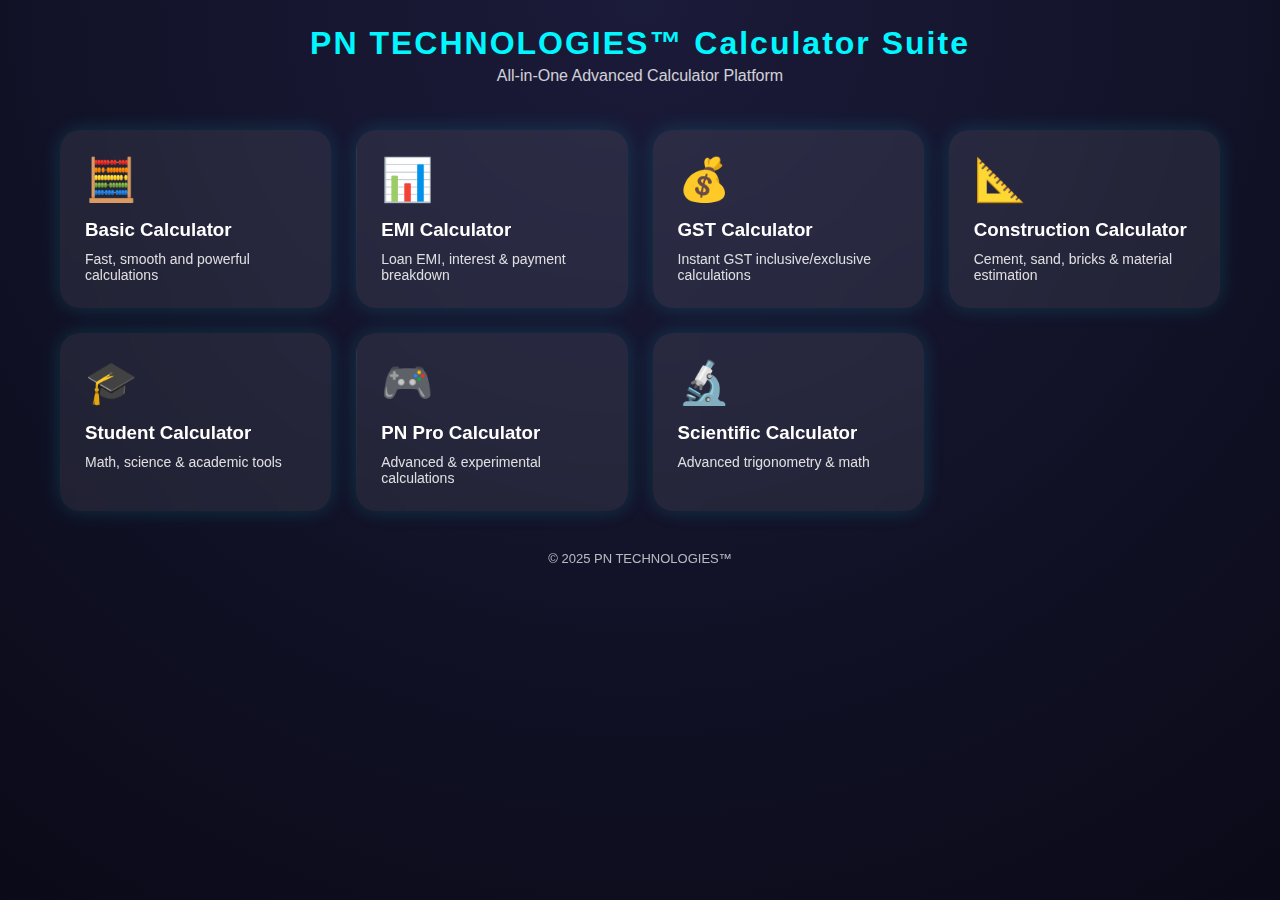
<file: index.html>
<!DOCTYPE html>
<html lang="en">
<head>
    <link rel="manifest" href="manifest.json">
<meta name="theme-color" content="#00f7ff">
<meta name="description" content="PN Calculator is an advanced online calculator with EMI, GST, Scientific, Student and Construction calculators. Fast, free and mobile friendly.">
<meta name="keywords" content="calculator, EMI calculator, GST calculator, scientific calculator, PN calculator">
<meta name="author" content="PN Technologies">

<meta charset="UTF-8">
<title>PN TECHNOLOGIES™ Calculator Suite</title>

<meta name="viewport" content="width=device-width, initial-scale=1.0">

<style>
*{
  margin:0;
  padding:0;
  box-sizing:border-box;
  font-family: 'Segoe UI', sans-serif;
}

body{
  min-height:100vh;
  background: radial-gradient(circle at top,#1b1b3a,#0a0a18);
  color:white;
}

/* Header */
header{
  padding:25px;
  text-align:center;
}

header h1{
  color:#00f7ff;
  letter-spacing:2px;
}

header p{
  opacity:0.8;
  margin-top:5px;
}

/* Cards Grid */
.container{
  max-width:1200px;
  margin:auto;
  padding:20px;
  display:grid;
  grid-template-columns: repeat(auto-fit, minmax(260px,1fr));
  gap:25px;
}

/* Card */
.card{
  background: rgba(255,255,255,0.08);
  backdrop-filter: blur(18px);
  border-radius:20px;
  padding:25px;
  cursor:pointer;
  transition: all 0.35s ease;
  box-shadow: 0 0 20px rgba(0,255,255,0.15);
  position:relative;
  overflow:hidden;
}

.card::before{
  content:"";
  position:absolute;
  inset:0;
  background: linear-gradient(120deg, transparent, rgba(255,255,255,0.15), transparent);
  transform: translateX(-100%);
  transition: 0.6s;
}

.card:hover::before{
  transform: translateX(100%);
}

.card:hover{
  transform: translateY(-10px) scale(1.02);
  box-shadow: 0 0 35px rgba(0,255,255,0.4);
}

/* Card Content */
.icon{
  font-size:42px;
  margin-bottom:15px;
}

.card h3{
  margin-bottom:10px;
}

.card p{
  font-size:14px;
  opacity:0.85;
}

/* Footer */
footer{
  text-align:center;
  padding:20px;
  font-size:13px;
  opacity:0.7;
}

/* Mobile Fix */
@media(max-width:500px){
  header h1{
    font-size:22px;
  }
}
</style>
</head>

<body>

<header>
  <h1>PN TECHNOLOGIES™ Calculator Suite</h1>
  <p>All-in-One Advanced Calculator Platform</p>
</header>

<div class="container">

  <div class="card" onclick="openCalc('basic.html')">
    <div class="icon">🧮</div>
    <h3>Basic Calculator</h3>
    <p>Fast, smooth and powerful calculations</p>
  </div>

  <div class="card" onclick="openCalc('emi.html')">
    <div class="icon">📊</div>
    <h3>EMI Calculator</h3>
    <p>Loan EMI, interest & payment breakdown</p>
  </div>

  <div class="card" onclick="openCalc('gst.html')">
    <div class="icon">💰</div>
    <h3>GST Calculator</h3>
    <p>Instant GST inclusive/exclusive calculations</p>
  </div>

  <div class="card" onclick="openCalc('construction.html')">
    <div class="icon">📐</div>
    <h3>Construction Calculator</h3>
    <p>Cement, sand, bricks & material estimation</p>
  </div>

  <div class="card" onclick="openCalc('student.html')">
    <div class="icon">🎓</div>
    <h3>Student Calculator</h3>
    <p>Math, science & academic tools</p>
  </div>

  <div class="card" onclick="openCalc('pro.html')">
    <div class="icon">🎮</div>
    <h3>PN Pro Calculator</h3>
    <p>Advanced & experimental calculations</p>
  </div>
  <div class="card" onclick="openCalc('scientific.html')">
  <div class="icon">🔬</div>
  <h3>Scientific Calculator</h3>
  <p>Advanced trigonometry & math</p>
</div>




</div>

<footer>
  © 2025 PN TECHNOLOGIES™
</footer>

<script>
function openCalc(page){
  window.location.href = page;
}
</script>
<script>
if ("serviceWorker" in navigator) {
  navigator.serviceWorker.register("service-worker.js");
}
</script>

</body>
</html>
</file>
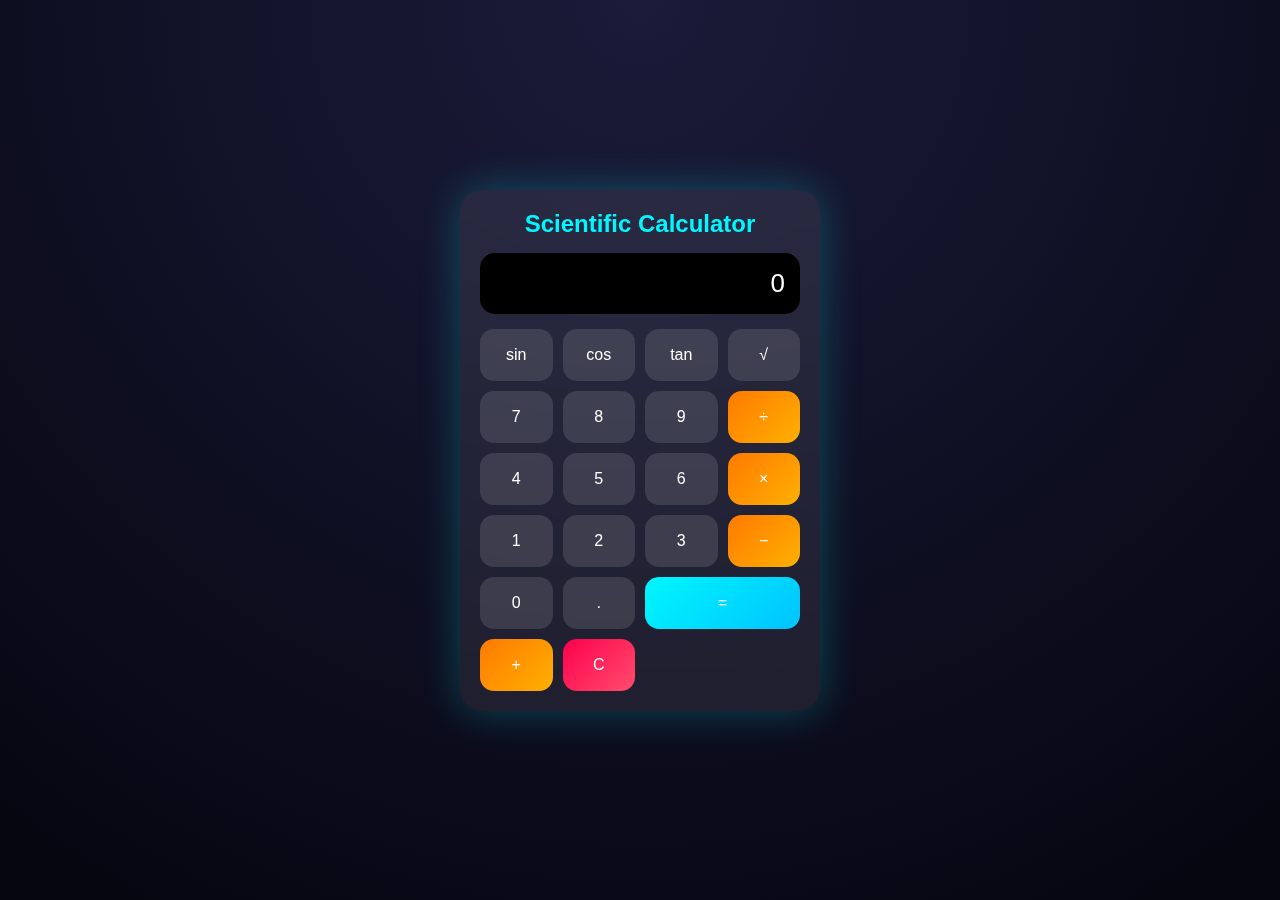
<file: basic.html>
<!DOCTYPE html>
<html>
<head>
<title>PN Calculator</title>
<meta name="viewport" content="width=device-width, initial-scale=1">
<link rel="stylesheet" href="style.css">
<script src="common.js"></script>
</head>

<body onload="init()">

<div class="app">
  <div class="header"><h2>Scientific Calculator</h2></div>
  <div id="display" class="display">0</div>

  <div class="buttons">
    <button onclick="sin()">sin</button>
    <button onclick="cos()">cos</button>
    <button onclick="tan()">tan</button>
    <button onclick="sqrt()">√</button>

    <button onclick="add('7')">7</button>
    <button onclick="add('8')">8</button>
    <button onclick="add('9')">9</button>
    <button class="op" onclick="add('/')">÷</button>

    <button onclick="add('4')">4</button>
    <button onclick="add('5')">5</button>
    <button onclick="add('6')">6</button>
    <button class="op" onclick="add('*')">×</button>

    <button onclick="add('1')">1</button>
    <button onclick="add('2')">2</button>
    <button onclick="add('3')">3</button>
    <button class="op" onclick="add('-')">−</button>

    <button onclick="add('0')">0</button>
    <button onclick="add('.')">.</button>
    <button class="eq" onclick="calculate()">=</button>
    <button class="op" onclick="add('+')">+</button>

    <button class="clear" onclick="clearAll()">C</button>
  </div>
</div>

</body>
</html>
</file>
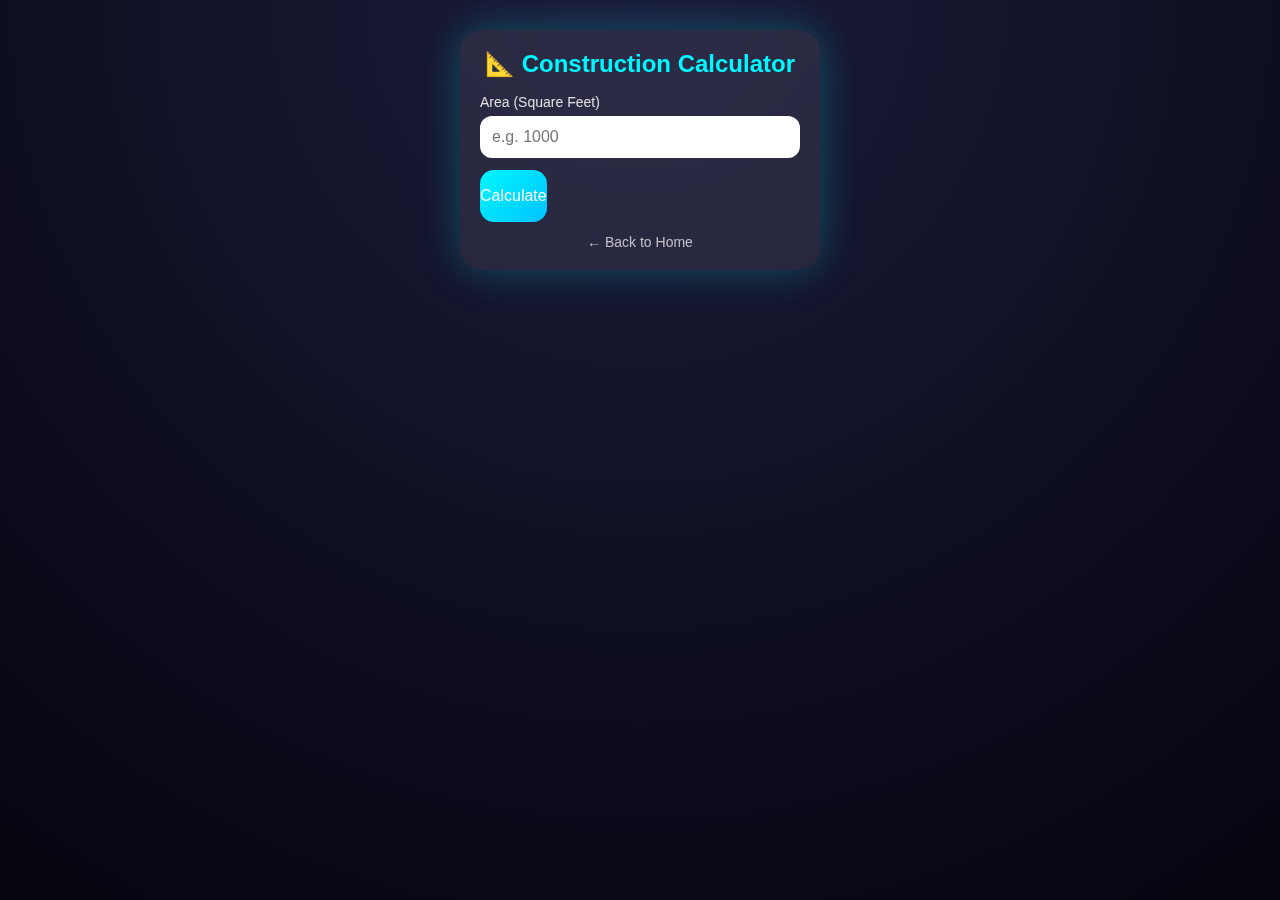
<file: construction.html>
<!DOCTYPE html>
<html lang="en">
<head>
<meta charset="UTF-8">
<title>PN Construction Calculator</title>
<meta name="viewport" content="width=device-width, initial-scale=1.0">
<link rel="stylesheet" href="style.css">

<style>
body{
  align-items:flex-start;
  padding-top:30px;
}

.input-group{
  margin-bottom:12px;
}

label{
  font-size:14px;
  opacity:0.85;
}

input{
  width:100%;
  padding:12px;
  margin-top:5px;
  border-radius:12px;
  border:none;
  font-size:16px;
  outline:none;
}

.result{
  background:black;
  padding:15px;
  border-radius:15px;
  margin-top:15px;
}

.result div{
  margin:6px 0;
}

.back{
  text-align:center;
  margin-top:12px;
  font-size:14px;
  cursor:pointer;
  opacity:0.7;
}
.back:hover{
  color:#00f7ff;
}
</style>
</head>

<body>

<div class="app">
  <div class="header">
    <h2>📐 Construction Calculator</h2>
  </div>

  <div class="input-group">
    <label>Area (Square Feet)</label>
    <input type="number" id="area" placeholder="e.g. 1000">
  </div>

  <button class="eq" onclick="calculate()">Calculate</button>

  <div class="result" id="result" style="display:none;">
    <div><b>Bricks Required:</b> <span id="bricks">0</span></div>
    <div><b>Cement Bags:</b> <span id="cement">0</span></div>
    <div><b>Sand Required:</b> <span id="sand">0</span> m³</div>
  </div>

  <div class="back" onclick="goHome()">← Back to Home</div>
</div>

<script>
function calculate(){
  let area = parseFloat(document.getElementById("area").value);

  if(!area){
    alert("Please enter area");
    return;
  }

  let bricks = Math.ceil(area * 60);
  let cement = Math.ceil(area / 30);
  let sand = (area * 0.02).toFixed(2);

  document.getElementById("bricks").innerText = bricks;
  document.getElementById("cement").innerText = cement;
  document.getElementById("sand").innerText = sand;

  document.getElementById("result").style.display = "block";
}

function goHome(){
  window.location.href = "index.html";
}
</script>

</body>
</html>
</file>
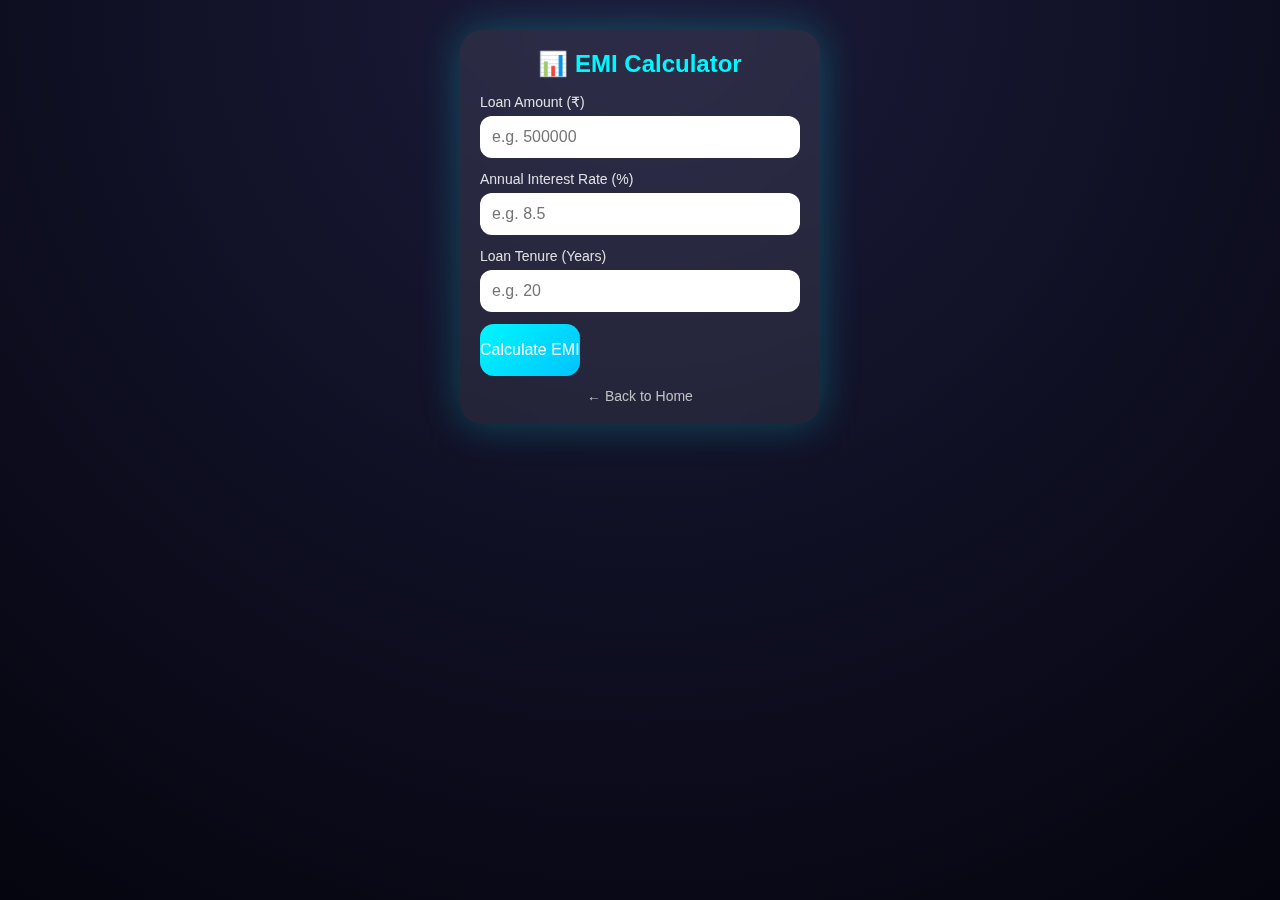
<file: emi.html>
<!DOCTYPE html>
<html lang="en">
<head>
<meta charset="UTF-8">
<title>PN EMI Calculator</title>
<meta name="viewport" content="width=device-width, initial-scale=1.0">
<link rel="stylesheet" href="style.css">
<style>
body{
  align-items:flex-start;
  padding-top:30px;
}

.input-group{
  margin-bottom:12px;
}

label{
  font-size:14px;
  opacity:0.85;
}

input{
  width:100%;
  padding:12px;
  margin-top:5px;
  border-radius:12px;
  border:none;
  font-size:16px;
  outline:none;
}

.result{
  background:black;
  padding:15px;
  border-radius:15px;
  margin-top:15px;
  text-align:center;
}

.result h3{
  color:#00f7ff;
  margin-bottom:5px;
}

.back{
  text-align:center;
  margin-top:12px;
  font-size:14px;
  cursor:pointer;
  opacity:0.7;
}
.back:hover{
  color:#00f7ff;
}
</style>
</head>

<body>

<div class="app">
  <div class="header">
    <h2>📊 EMI Calculator</h2>
  </div>

  <div class="input-group">
    <label>Loan Amount (₹)</label>
    <input type="number" id="amount" placeholder="e.g. 500000">
  </div>

  <div class="input-group">
    <label>Annual Interest Rate (%)</label>
    <input type="number" id="rate" placeholder="e.g. 8.5">
  </div>

  <div class="input-group">
    <label>Loan Tenure (Years)</label>
    <input type="number" id="years" placeholder="e.g. 20">
  </div>

  <button class="eq" onclick="calculateEMI()">Calculate EMI</button>

  <div class="result" id="result" style="display:none;">
    <h3>Monthly EMI</h3>
    <div id="emiValue">₹0</div>

    <hr style="margin:10px 0;opacity:0.2;">

    <div>Total Interest: <b id="interest">₹0</b></div>
    <div>Total Payment: <b id="total">₹0</b></div>
  </div>

  <div class="back" onclick="goHome()">← Back to Home</div>
</div>

<script>
function calculateEMI(){
  let P = parseFloat(document.getElementById("amount").value);
  let annualRate = parseFloat(document.getElementById("rate").value);
  let years = parseFloat(document.getElementById("years").value);

  if(!P || !annualRate || !years){
    alert("Please fill all fields");
    return;
  }

  let R = annualRate / 12 / 100;
  let N = years * 12;

  let EMI = (P * R * Math.pow(1+R, N)) / (Math.pow(1+R, N) - 1);

  let totalPayment = EMI * N;
  let totalInterest = totalPayment - P;

  document.getElementById("emiValue").innerText = "₹" + EMI.toFixed(2);
  document.getElementById("interest").innerText = "₹" + totalInterest.toFixed(2);
  document.getElementById("total").innerText = "₹" + totalPayment.toFixed(2);

  document.getElementById("result").style.display = "block";
}

function goHome(){
  window.location.href = "index.html";
}
</script>

</body>
</html>
</file>
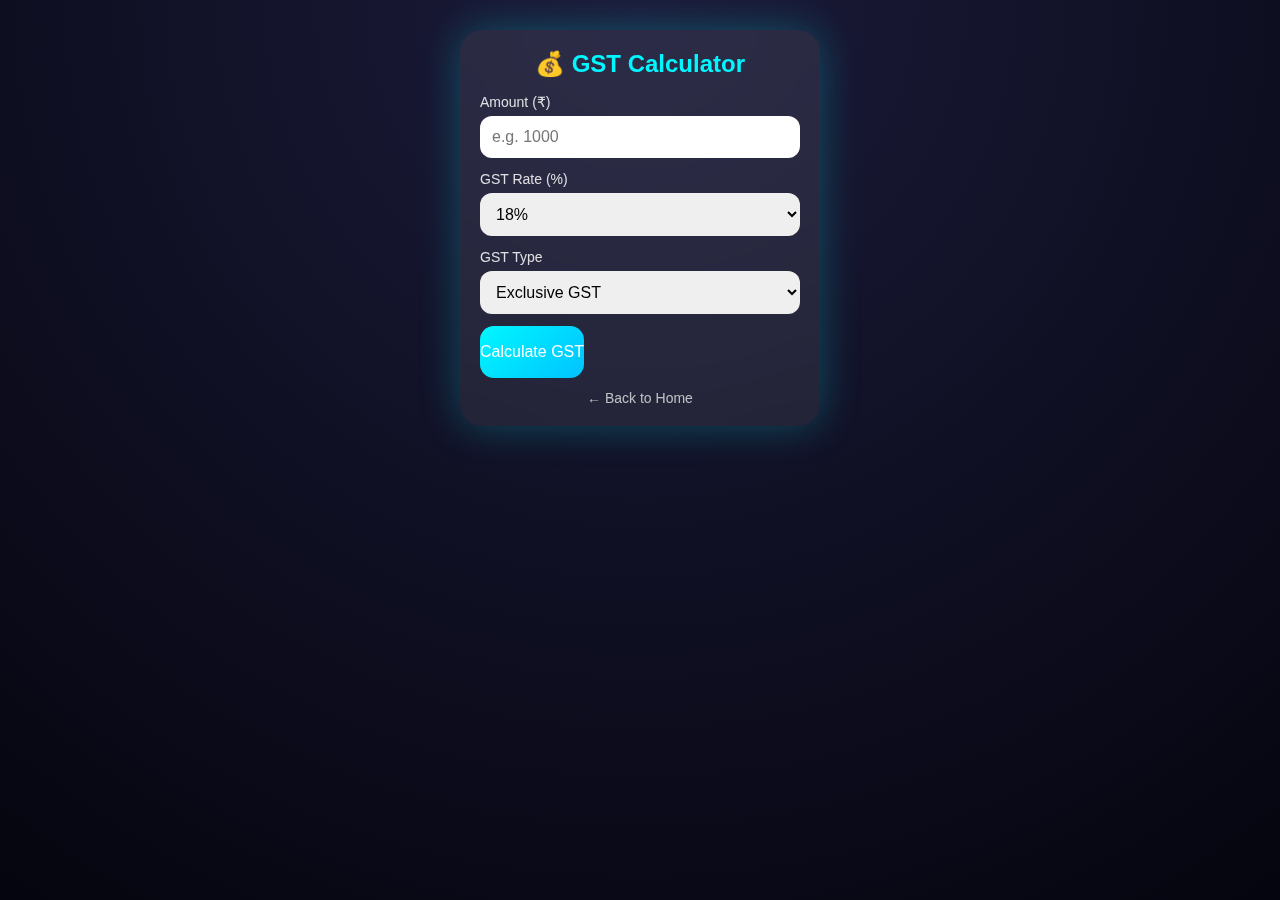
<file: gst.html>
<!DOCTYPE html>
<html lang="en">
<head>
<meta charset="UTF-8">
<title>PN GST Calculator</title>
<meta name="viewport" content="width=device-width, initial-scale=1.0">
<link rel="stylesheet" href="style.css">

<style>
body{
  align-items:flex-start;
  padding-top:30px;
}

.input-group{
  margin-bottom:12px;
}

label{
  font-size:14px;
  opacity:0.85;
}

input, select{
  width:100%;
  padding:12px;
  margin-top:5px;
  border-radius:12px;
  border:none;
  font-size:16px;
  outline:none;
}

.result{
  background:black;
  padding:15px;
  border-radius:15px;
  margin-top:15px;
}

.result div{
  margin:6px 0;
}

.back{
  text-align:center;
  margin-top:12px;
  font-size:14px;
  cursor:pointer;
  opacity:0.7;
}
.back:hover{
  color:#00f7ff;
}
</style>
</head>

<body>

<div class="app">
  <div class="header">
    <h2>💰 GST Calculator</h2>
  </div>

  <div class="input-group">
    <label>Amount (₹)</label>
    <input type="number" id="amount" placeholder="e.g. 1000">
  </div>

  <div class="input-group">
    <label>GST Rate (%)</label>
    <select id="rate">
      <option value="5">5%</option>
      <option value="12">12%</option>
      <option value="18" selected>18%</option>
      <option value="28">28%</option>
    </select>
  </div>

  <div class="input-group">
    <label>GST Type</label>
    <select id="type">
      <option value="exclusive">Exclusive GST</option>
      <option value="inclusive">Inclusive GST</option>
    </select>
  </div>

  <button class="eq" onclick="calculateGST()">Calculate GST</button>

  <div class="result" id="result" style="display:none;">
    <div><b>Original Amount:</b> ₹<span id="original">0</span></div>
    <div><b>GST Amount:</b> ₹<span id="gst">0</span></div>
    <div><b>Total Amount:</b> ₹<span id="total">0</span></div>
  </div>

  <div class="back" onclick="goHome()">← Back to Home</div>
</div>

<script>
function calculateGST(){
  let amount = parseFloat(document.getElementById("amount").value);
  let rate = parseFloat(document.getElementById("rate").value);
  let type = document.getElementById("type").value;

  if(!amount || !rate){
    alert("Please enter amount");
    return;
  }

  let gst = 0, original = 0, total = 0;

  if(type === "exclusive"){
    gst = amount * rate / 100;
    original = amount;
    total = amount + gst;
  }else{
    gst = amount * rate / (100 + rate);
    original = amount - gst;
    total = amount;
  }

  document.getElementById("original").innerText = original.toFixed(2);
  document.getElementById("gst").innerText = gst.toFixed(2);
  document.getElementById("total").innerText = total.toFixed(2);

  document.getElementById("result").style.display = "block";
}

function goHome(){
  window.location.href = "index.html";
}
</script>

</body>
</html>
</file>
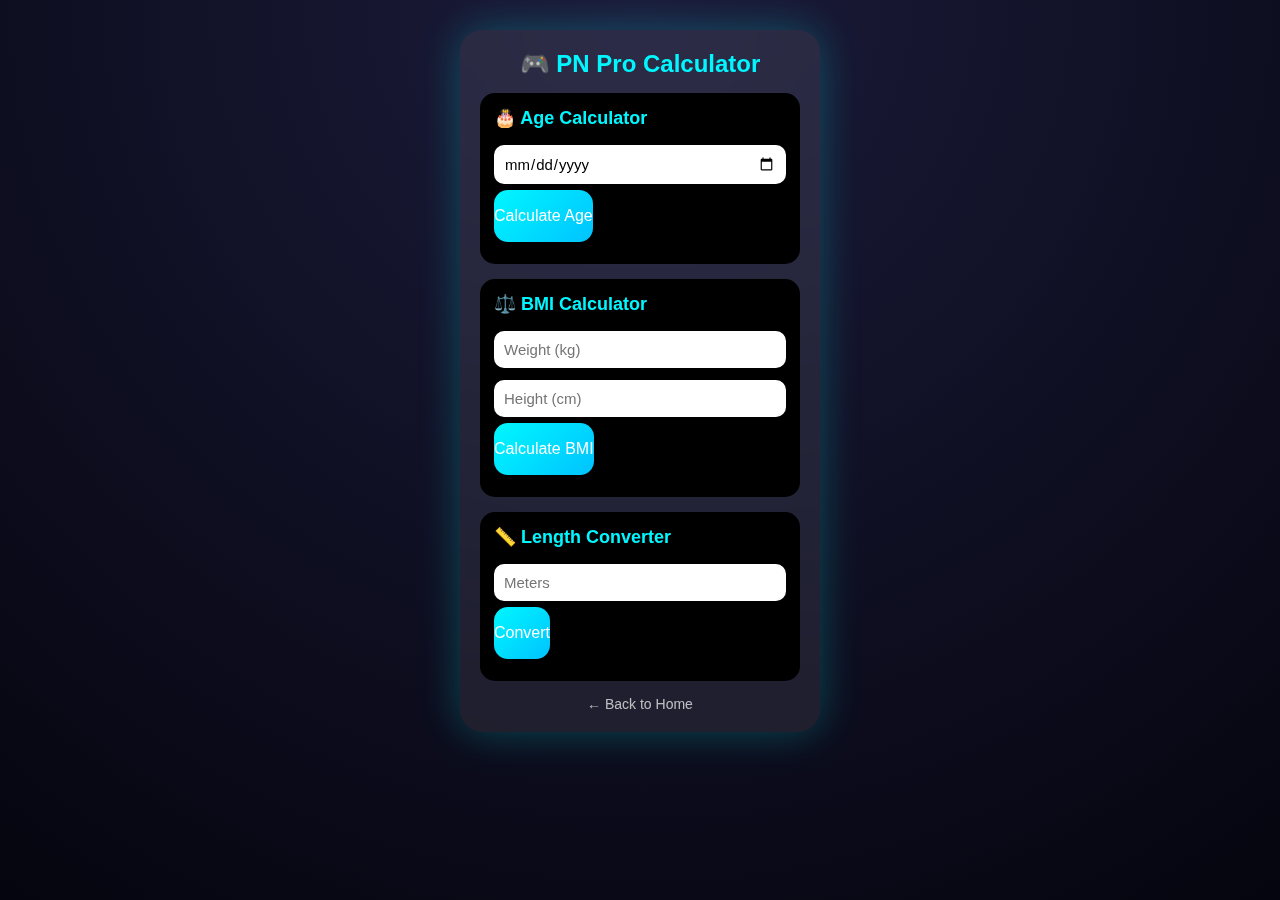
<file: pro.html>
<!DOCTYPE html>
<html lang="en">
<head>
<meta charset="UTF-8">
<title>PN Pro Calculator</title>
<meta name="viewport" content="width=device-width, initial-scale=1.0">
<link rel="stylesheet" href="style.css">

<style>
body{
  align-items:flex-start;
  padding-top:30px;
}

.section{
  background:black;
  padding:14px;
  border-radius:15px;
  margin-bottom:15px;
}

.section h3{
  color:#00f7ff;
  margin-bottom:10px;
  font-size:18px;
}

input, select{
  width:100%;
  padding:10px;
  margin:6px 0;
  border-radius:10px;
  border:none;
  font-size:15px;
}

.result{
  margin-top:8px;
  font-weight:bold;
}

.back{
  text-align:center;
  margin-top:12px;
  font-size:14px;
  cursor:pointer;
  opacity:0.7;
}
.back:hover{ color:#00f7ff; }
</style>
</head>

<body>

<div class="app">
  <div class="header">
    <h2>🎮 PN Pro Calculator</h2>
  </div>

  <!-- AGE CALCULATOR -->
  <div class="section">
    <h3>🎂 Age Calculator</h3>
    <input type="date" id="dob">
    <button class="eq" onclick="calcAge()">Calculate Age</button>
    <div class="result" id="ageResult"></div>
  </div>

  <!-- BMI CALCULATOR -->
  <div class="section">
    <h3>⚖️ BMI Calculator</h3>
    <input type="number" id="weight" placeholder="Weight (kg)">
    <input type="number" id="height" placeholder="Height (cm)">
    <button class="eq" onclick="calcBMI()">Calculate BMI</button>
    <div class="result" id="bmiResult"></div>
  </div>

  <!-- UNIT CONVERTER -->
  <div class="section">
    <h3>📏 Length Converter</h3>
    <input type="number" id="meters" placeholder="Meters">
    <button class="eq" onclick="convert()">Convert</button>
    <div class="result" id="unitResult"></div>
  </div>

  <div class="back" onclick="goHome()">← Back to Home</div>
</div>

<script>
function calcAge(){
  let dob = new Date(document.getElementById("dob").value);
  if(!dob.getTime()){
    alert("Select date of birth");
    return;
  }
  let diff = Date.now() - dob.getTime();
  let age = new Date(diff).getUTCFullYear() - 1970;
  document.getElementById("ageResult").innerText = "Age: " + age + " years";
}

function calcBMI(){
  let w = weight.value;
  let h = height.value / 100;
  if(!w || !h){
    alert("Enter height & weight");
    return;
  }
  let bmi = (w / (h*h)).toFixed(2);
  let status = bmi < 18.5 ? "Underweight" :
               bmi < 25 ? "Normal" :
               bmi < 30 ? "Overweight" : "Obese";
  document.getElementById("bmiResult").innerText =
    "BMI: " + bmi + " (" + status + ")";
}

function convert(){
  let m = meters.value;
  if(!m){
    alert("Enter meters");
    return;
  }
  let feet = (m * 3.281).toFixed(2);
  let inches = (m * 39.37).toFixed(2);
  document.getElementById("unitResult").innerText =
    feet + " ft | " + inches + " in";
}

function goHome(){
  window.location.href = "index.html";
}
</script>

</body>
</html>
</file>
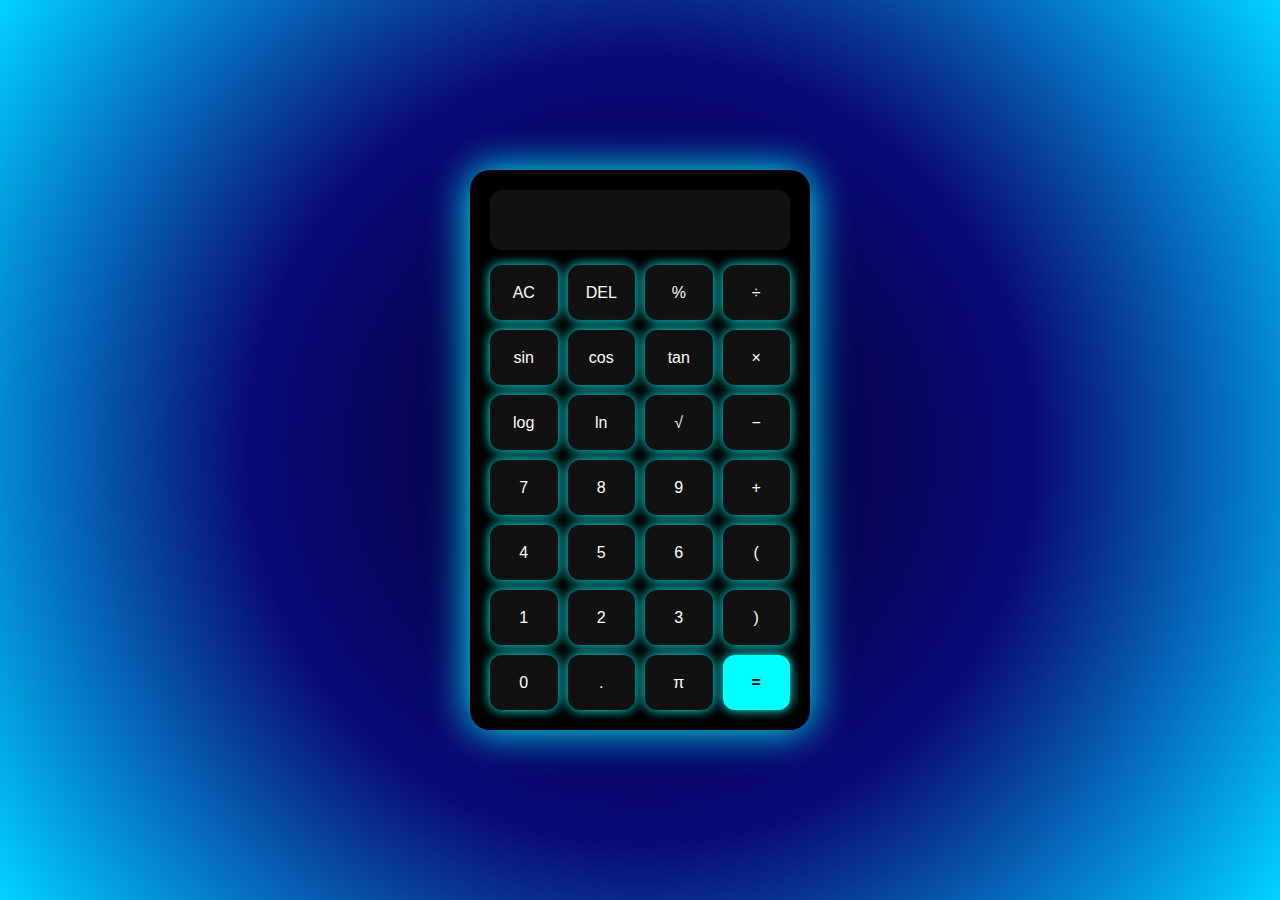
<file: scientific.html>
<!DOCTYPE html>
<html lang="en">
<head>
<meta charset="UTF-8">
<title>PN Scientific Calculator</title>
<meta name="viewport" content="width=device-width, initial-scale=1.0">
<link rel="stylesheet" href="style.css">


<style>
body {
  margin: 0;
  height: 100vh;
  display: flex;
  justify-content: center;
  align-items: center;
  background: radial-gradient(circle, #020024, #090979, #00d4ff);
  font-family: Arial, sans-serif;
}

.calc {
  width: 340px;
  background: #000;
  padding: 20px;
  border-radius: 20px;
  box-shadow: 0 0 40px cyan;
}

#display {
  width: 100%;
  height: 60px;
  font-size: 24px;
  border-radius: 12px;
  border: none;
  padding: 10px;
  background: #111;
  color: cyan;
  text-align: right;
  margin-bottom: 15px;
}

.buttons {
  display: grid;
  grid-template-columns: repeat(4, 1fr);
  gap: 10px;
}

button {
  height: 55px;
  border-radius: 12px;
  border: none;
  font-size: 16px;
  background: #111;
  color: white;
  box-shadow: 0 0 12px #00ffff;
  cursor: pointer;
}

button:hover {
  background: cyan;
  color: black;
}

.equal {
  background: #00ffff;
  color: black;
  font-weight: bold;
}
</style>
</head>

<body>

<div class="calc">
  <input type="text" id="display" readonly>

  <div class="buttons">
    <button onclick="clearDisplay()">AC</button>
    <button onclick="del()">DEL</button>
    <button onclick="add('%')">%</button>
    <button onclick="add('/')">÷</button>

    <button onclick="add('sin(')">sin</button>
    <button onclick="add('cos(')">cos</button>
    <button onclick="add('tan(')">tan</button>
    <button onclick="add('*')">×</button>

    <button onclick="add('log(')">log</button>
    <button onclick="add('ln(')">ln</button>
    <button onclick="add('sqrt(')">√</button>
    <button onclick="add('-')">−</button>

    <button onclick="add('7')">7</button>
    <button onclick="add('8')">8</button>
    <button onclick="add('9')">9</button>
    <button onclick="add('+')">+</button>

    <button onclick="add('4')">4</button>
    <button onclick="add('5')">5</button>
    <button onclick="add('6')">6</button>
    <button onclick="add('(')">(</button>

    <button onclick="add('1')">1</button>
    <button onclick="add('2')">2</button>
    <button onclick="add('3')">3</button>
    <button onclick="add(')')">)</button>

    <button onclick="add('0')">0</button>
    <button onclick="add('.')">.</button>
    <button onclick="add('Math.PI')">π</button>
    <button class="equal" onclick="calculate()">=</button>
  </div>
</div>

<script>
let display = document.getElementById("display");

function add(value) {
  display.value += value;
}

function clearDisplay() {
  display.value = "";
}

function del() {
  display.value = display.value.slice(0, -1);
}

function calculate() {
  try {
    let exp = display.value
      .replace(/sin/g, "Math.sin")
      .replace(/cos/g, "Math.cos")
      .replace(/tan/g, "Math.tan")
      .replace(/log/g, "Math.log10")
      .replace(/ln/g, "Math.log")
      .replace(/sqrt/g, "Math.sqrt");

    display.value = eval(exp);
  } catch {
    display.value = "Error";
  }
}
</script>

</body>
</html>
</file>
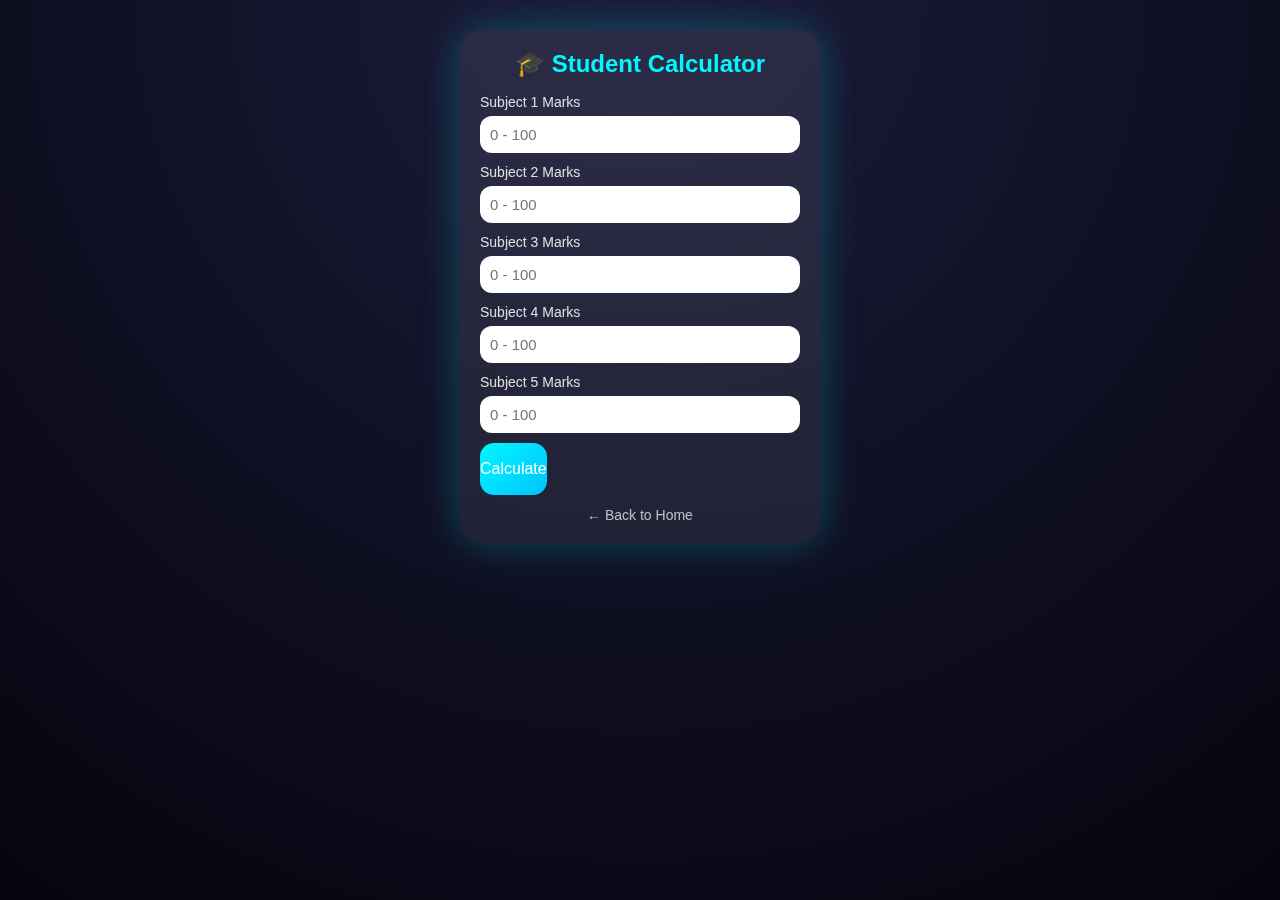
<file: student.html>
<!DOCTYPE html>
<html lang="en">
<head>
<meta charset="UTF-8">
<title>PN Student Calculator</title>
<meta name="viewport" content="width=device-width, initial-scale=1.0">
<link rel="stylesheet" href="style.css">

<style>
body{
  align-items:flex-start;
  padding-top:30px;
}

.input-group{
  margin-bottom:10px;
}

label{
  font-size:14px;
  opacity:0.85;
}

input{
  width:100%;
  padding:10px;
  margin-top:5px;
  border-radius:12px;
  border:none;
  font-size:15px;
  outline:none;
}

.result{
  background:black;
  padding:15px;
  border-radius:15px;
  margin-top:15px;
}

.result div{
  margin:6px 0;
}

.grade{
  font-size:20px;
  color:#00f7ff;
  text-align:center;
  margin-top:8px;
}

.back{
  text-align:center;
  margin-top:12px;
  font-size:14px;
  cursor:pointer;
  opacity:0.7;
}
.back:hover{
  color:#00f7ff;
}
</style>
</head>

<body>

<div class="app">
  <div class="header">
    <h2>🎓 Student Calculator</h2>
  </div>

  <div class="input-group">
    <label>Subject 1 Marks</label>
    <input type="number" id="s1" placeholder="0 - 100">
  </div>

  <div class="input-group">
    <label>Subject 2 Marks</label>
    <input type="number" id="s2" placeholder="0 - 100">
  </div>

  <div class="input-group">
    <label>Subject 3 Marks</label>
    <input type="number" id="s3" placeholder="0 - 100">
  </div>

  <div class="input-group">
    <label>Subject 4 Marks</label>
    <input type="number" id="s4" placeholder="0 - 100">
  </div>

  <div class="input-group">
    <label>Subject 5 Marks</label>
    <input type="number" id="s5" placeholder="0 - 100">
  </div>

  <button class="eq" onclick="calculate()">Calculate</button>

  <div class="result" id="result" style="display:none;">
    <div><b>Total Marks:</b> <span id="total">0</span> / 500</div>
    <div><b>Average:</b> <span id="avg">0</span></div>
    <div><b>Percentage:</b> <span id="percent">0</span>%</div>
    <div class="grade">Grade: <span id="grade">-</span></div>
  </div>

  <div class="back" onclick="goHome()">← Back to Home</div>
</div>

<script>
function calculate(){
  let marks = [
    s1.value, s2.value, s3.value, s4.value, s5.value
  ].map(Number);

  if(marks.some(m => m < 0 || m > 100 || isNaN(m))){
    alert("Enter valid marks (0-100)");
    return;
  }

  let total = marks.reduce((a,b)=>a+b,0);
  let avg = (total / marks.length).toFixed(2);
  let percent = ((total / 500) * 100).toFixed(2);

  let grade = "D";
  if(percent >= 90) grade = "A+";
  else if(percent >= 80) grade = "A";
  else if(percent >= 70) grade = "B";
  else if(percent >= 60) grade = "C";

  document.getElementById("total").innerText = total;
  document.getElementById("avg").innerText = avg;
  document.getElementById("percent").innerText = percent;
  document.getElementById("grade").innerText = grade;

  document.getElementById("result").style.display = "block";
}

function goHome(){
  window.location.href = "index.html";
}
</script>

</body>
</html>
</file>
<file: style.css>
*{
  margin:0;
  padding:0;
  box-sizing:border-box;
  font-family: 'Segoe UI', sans-serif;
}

body{
  min-height:100vh;
  background: radial-gradient(circle at top,#1b1b3a,#05050f);
  color:white;
  display:flex;
  justify-content:center;
  align-items:center;
}

.app{
  width:360px;
  background: rgba(255,255,255,0.08);
  backdrop-filter: blur(18px);
  border-radius:22px;
  padding:20px;
  box-shadow: 0 0 40px rgba(0,255,255,0.25);
}

.header{
  text-align:center;
  margin-bottom:15px;
}

.header h2{
  color:#00f7ff;
}

.display{
  background:black;
  padding:15px;
  border-radius:15px;
  text-align:right;
  font-size:26px;
  margin-bottom:15px;
  overflow-x:auto;
}

.buttons{
  display:grid;
  grid-template-columns: repeat(4,1fr);
  gap:10px;
}

button{
  height:52px;
  border:none;
  border-radius:14px;
  font-size:16px;
  cursor:pointer;
  color:white;
  background: rgba(255,255,255,0.12);
  transition:0.2s;
}

button:hover{
  transform:scale(1.05);
  box-shadow:0 0 15px rgba(0,255,255,0.5);
}

.op{
  background: linear-gradient(135deg,#ff7a00,#ffb000);
}

.eq{
  grid-column: span 2;
  background: linear-gradient(135deg,#00f7ff,#00c3ff);
}

.clear{
  background: linear-gradient(135deg,#ff004c,#ff4d6d);
}
</file>
